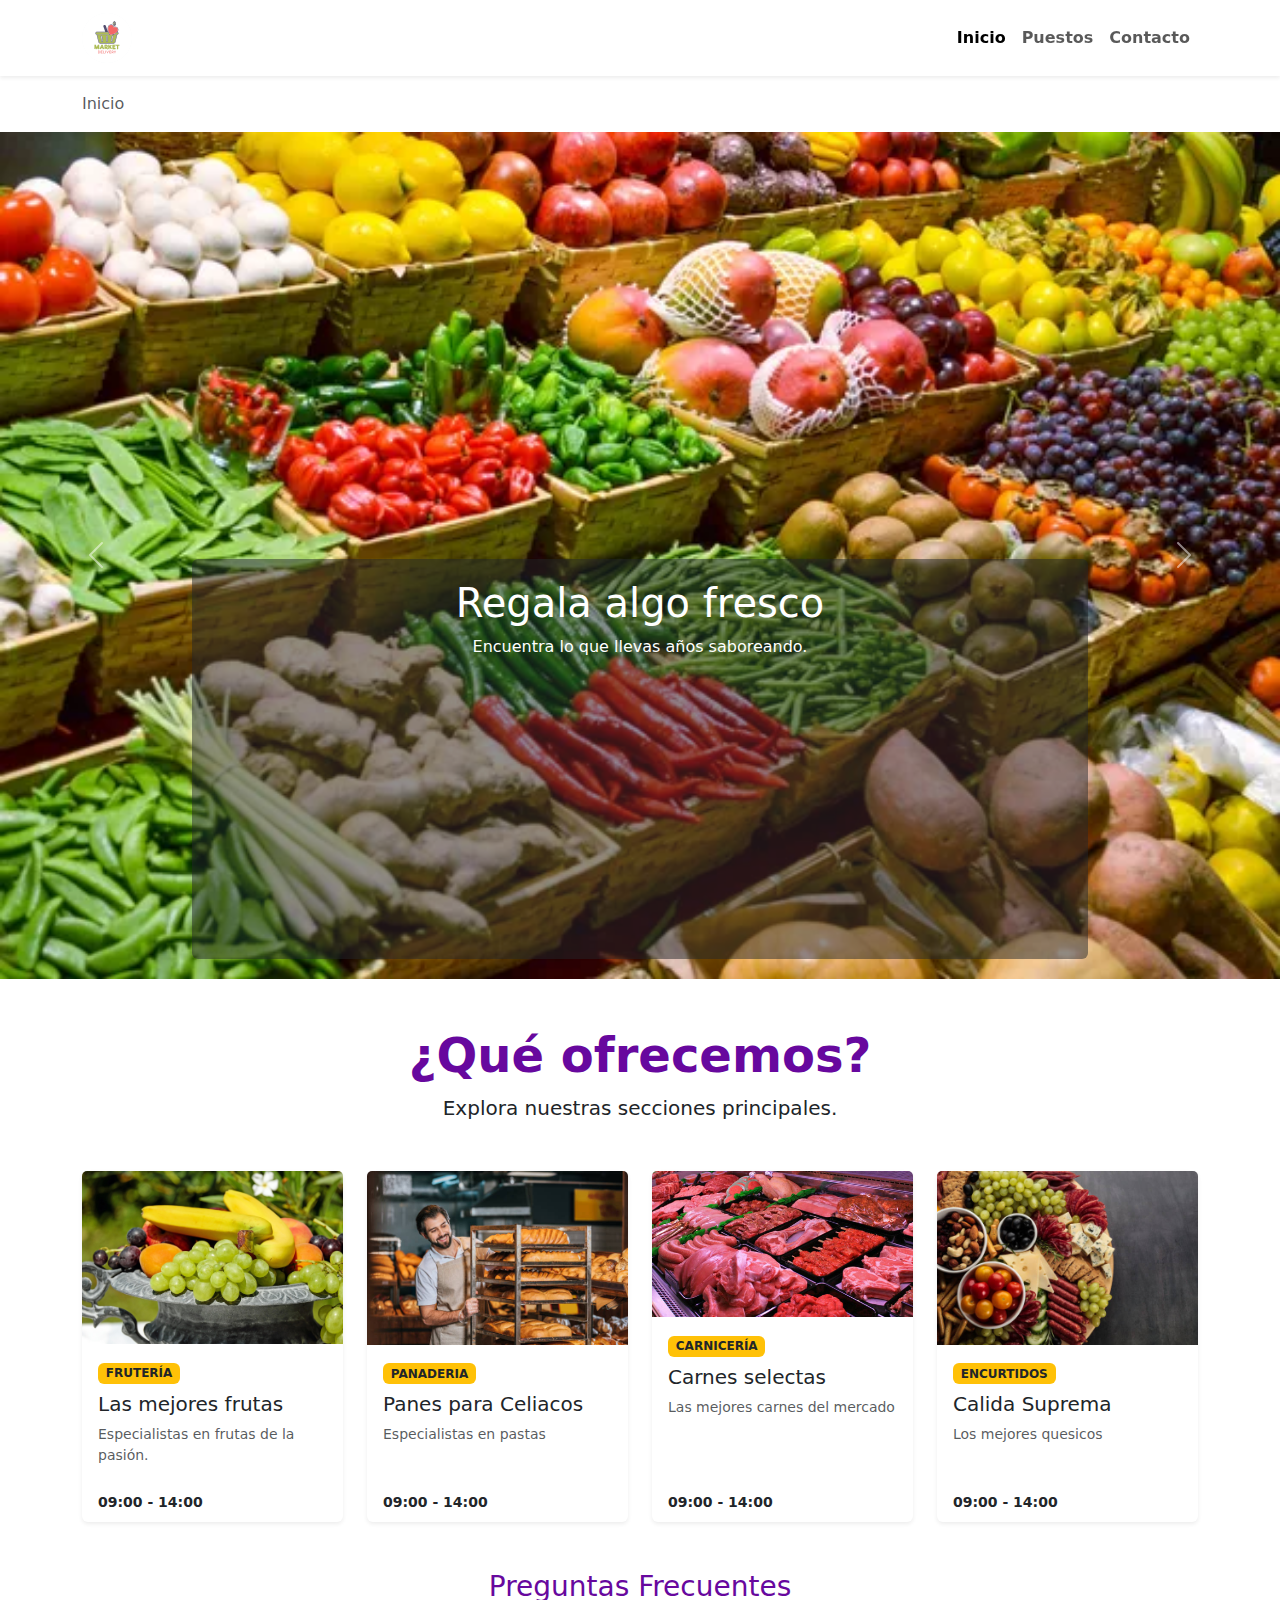
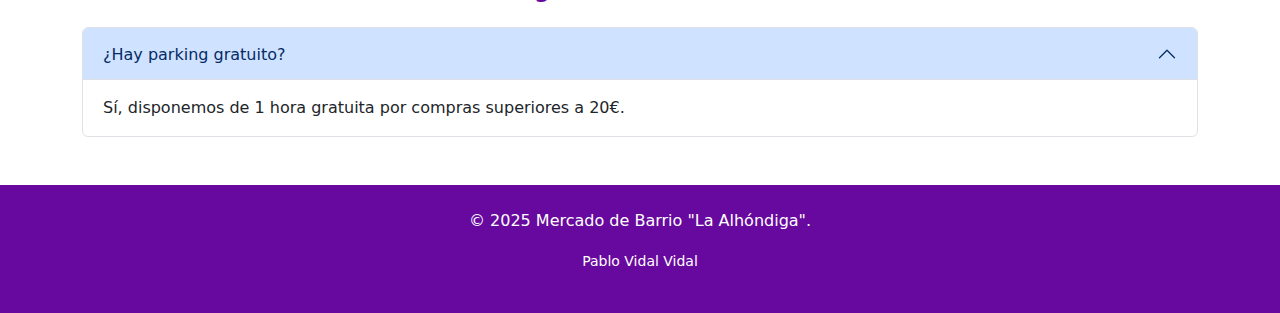
<file: index.html>
<!DOCTYPE html>
<html lang="es">

<head>
    <meta charset="UTF-8">
    <meta name="viewport" content="width=device-width, initial-scale=1.0">
    <title>Mercado La Alhóndiga - Inicio</title>
    <!-- BOOTSTRAP -->
    <link href="https://cdn.jsdelivr.net/npm/bootstrap@5.3.0/dist/css/bootstrap.min.css" rel="stylesheet">
    <link rel="stylesheet" href="css/style.css">
</head>

<body>

    <!-- NAVBAR -->
    <nav class="navbar navbar-expand-lg navbar-light bg-white sticky-top shadow-sm">
        <div class="container">
            <a class="navbar-brand" href="index.html">
                <img src="img/logo.svg" alt="Logo Mercado" width="50" class="rounded-circle bg-light">
            </a>
            <button class="navbar-toggler" type="button" data-bs-toggle="collapse" data-bs-target="#navbarNav">
                <span class="navbar-toggler-icon"></span>
            </button>
            <div class="collapse navbar-collapse" id="navbarNav">
                <ul class="navbar-nav ms-auto">
                    <li class="nav-item"><a class="nav-link active fw-bold" href="index.html">Inicio</a></li>
                    <li class="nav-item"><a class="nav-link fw-bold" href="puestos.html">Puestos</a></li>
                    <li class="nav-item"><a class="nav-link fw-bold" href="contacto.html">Contacto</a></li>
                </ul>
            </div>
        </div>
    </nav>
    <!-- END NAVBAR -->
    <!-- BREADCRUMBS -->
    <div class="container mt-3">
        <nav aria-label="breadcrumb">
            <ol class="breadcrumb">
                <li class="breadcrumb-item active" aria-current="page">Inicio</li>
            </ol>
        </nav>
    </div>
    <!-- END BREADCRUMBS -->
    <!-- CAROUSEL -->
    <header id="heroCarousel" class="carousel slide" data-bs-ride="carousel">
        <div class="carousel-inner">
            <div class="carousel-item active">
                <img src="img/intro.jpg" class="d-block w-100" alt="Productos frescos">
                <div class="carousel-caption d-none d-md-block bg-dark bg-opacity-50 rounded img-carrousel">
                    <h1>Regala algo fresco</h1>
                    <p>Encuentra lo que llevas años saboreando.</p>
                </div>
            </div>
            <div class="carousel-item">
                <img src="img/frutas.jpg" class="d-block w-100" alt="Frutería">
                <div class="carousel-caption d-none d-md-block bg-dark bg-opacity-50 rounded">
                    <h1>Calidad de barrio</h1>
                    <p>Los mejores productos de proximidad.</p>
                </div>
            </div>
        </div>
        <button class="carousel-control-prev" type="button" data-bs-target="#heroCarousel" data-bs-slide="prev">
            <span class="carousel-control-prev-icon"></span>
        </button>
        <button class="carousel-control-next" type="button" data-bs-target="#heroCarousel" data-bs-slide="next">
            <span class="carousel-control-next-icon"></span>
        </button>
    </header>

    <main class="container my-5">
        <section class="text-center mb-5">
            <h2 class="display-5 fw-bold custom-purple">¿Qué ofrecemos?</h2>
            <p class="lead">Explora nuestras secciones principales.</p>
        </section>
        <!-- END CAROUSEL -->
        <!-- CARDS SECTION -->
        <div class="row g-4">
            <div class="col-md-6 col-lg-3">
                <article class="card h-100 shadow-sm border-0 transition-hover">
                    <img src="img/frutas.jpg" class="card-img-top" alt="Frutería">
                    <div class="card-body">
                        <span class="badge bg-warning text-dark mb-2">FRUTERÍA</span>
                        <h5 class="card-title">Las mejores frutas</h5>
                        <p class="card-text text-muted small">Especialistas en frutas de la pasión.</p>
                    </div>
                    <div class="card-footer bg-transparent border-0">
                        <small class="fw-bold">09:00 - 14:00</small>
                    </div>
                </article>
            </div>
            <div class="col-md-6 col-lg-3">
                <article class="card h-100 shadow-sm border-0 transition-hover">
                    <img src="img/panaderia.jpg" class="card-img-top" alt="Frutería">
                    <div class="card-body">
                        <span class="badge bg-warning text-dark mb-2">PANADERIA</span>
                        <h5 class="card-title">Panes para Celiacos</h5>
                        <p class="card-text text-muted small">Especialistas en pastas</p>
                    </div>
                    <div class="card-footer bg-transparent border-0">
                        <small class="fw-bold">09:00 - 14:00</small>
                    </div>
                </article>
            </div>
            <div class="col-md-6 col-lg-3">
                <article class="card h-100 shadow-sm border-0 transition-hover">
                    <img src="img/carniceria.jpg" class="card-img-top" alt="Frutería">
                    <div class="card-body">
                        <span class="badge bg-warning text-dark mb-2">CARNICERÍA</span>
                        <h5 class="card-title">Carnes selectas</h5>
                        <p class="card-text text-muted small">Las mejores carnes del mercado</p>
                    </div>
                    <div class="card-footer bg-transparent border-0">
                        <small class="fw-bold">09:00 - 14:00</small>
                    </div>
                </article>
            </div>
            <div class="col-md-6 col-lg-3">
                <article class="card h-100 shadow-sm border-0 transition-hover">
                    <img src="img/puesto4.jpg" class="card-img-top" alt="Frutería">
                    <div class="card-body">
                        <span class="badge bg-warning text-dark mb-2">ENCURTIDOS</span>
                        <h5 class="card-title">Calida Suprema</h5>
                        <p class="card-text text-muted small">Los mejores quesicos</p>
                    </div>
                    <div class="card-footer bg-transparent border-0">
                        <small class="fw-bold">09:00 - 14:00</small>
                    </div>
                </article>
            </div>
        </div>
        <!--END CARDS SECTION -->
        <!-- ACCORDION  -->
        <section class="mt-5">
            <h3 class="mb-4 custom-purple text-center">Preguntas Frecuentes</h3>
            <div class="accordion" id="faqAccordion">
                <div class="accordion-item">
                    <h2 class="accordion-header">
                        <button class="accordion-button" type="button" data-bs-toggle="collapse"
                            data-bs-target="#collapseOne">
                            ¿Hay parking gratuito?
                        </button>
                    </h2>
                    <div id="collapseOne" class="accordion-collapse collapse show" data-bs-parent="#faqAccordion">
                        <div class="accordion-body">Sí, disponemos de 1 hora gratuita por compras superiores a 20€.
                        </div>
                    </div>
                </div>
            </div>
        </section>
        <!-- END ACCORDION  -->
    </main>

    <!-- FOOTER -->
    <footer class="custom-bg-purple text-white py-4 mt-auto">
        <div class="container text-center">
            <p>&copy; 2025 Mercado de Barrio "La Alhóndiga".</p>
            <p><small>Pablo Vidal Vidal</small></p>
        </div>
    </footer>
    <!-- END FOOTER -->

    <!-- BOOTSTRAP-->
    <script src="https://cdn.jsdelivr.net/npm/bootstrap@5.3.0/dist/js/bootstrap.bundle.min.js"></script>
</body>

</html>
</file>
<file: css/style.css>
:root {
    --purple-primary: rgb(103, 8, 158);
}

.custom-purple {
    color: var(--purple-primary);
}

.custom-bg-purple {
    background-color: var(--purple-primary) !important;
}

.custom-btn-purple {
    background-color: var(--purple-primary);
    border: none;
}

.custom-btn-purple:hover {
    background-color: #4b0572;
}

.transition-hover:hover {
    transform: translateY(-0.3125rem);
    transition: 0.3s;
}

.form-control:focus {
    border-color: var(--purple-primary);
    box-shadow: 0 0 0 0.25rem rgba(103, 8, 158, 0.25);
}

.img-carrousel{
    height: 25rem; object-fit: cover;
}
</file>
